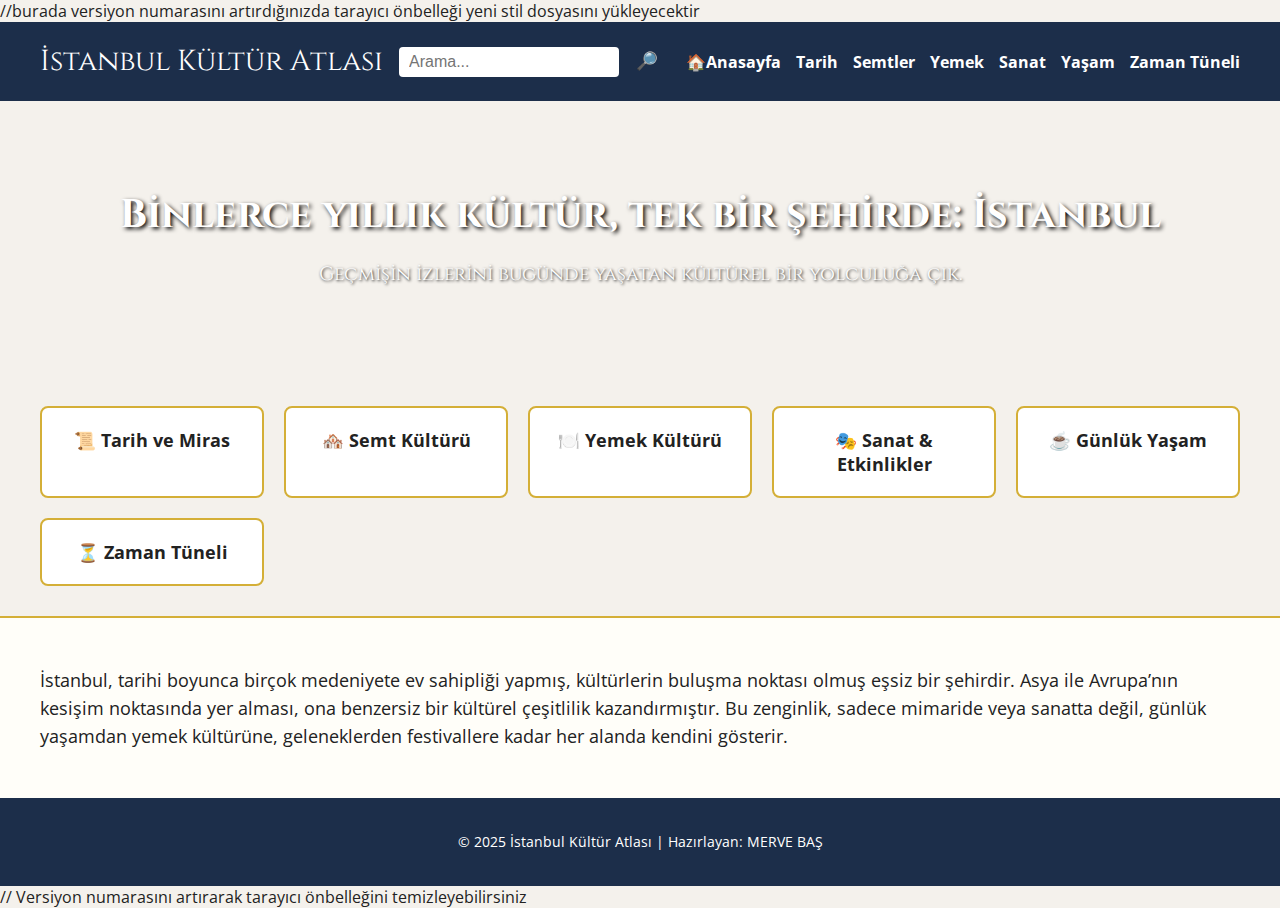
<file: index.html>
<!DOCTYPE html>    
<html lang="tr">
<head>
  <meta charset="UTF-8" />
  <meta name="viewport" content="width=device-width, initial-scale=1" />
  <title>İstanbul Kültür Atlası</title>    
  <link href="https://fonts.googleapis.com/css2?family=Cinzel:wght@500&family=Open+Sans&display=swap" rel="stylesheet" />
  <link rel="stylesheet" href="style.css?v=1.1" /> //burada versiyon numarasını artırdığınızda tarayıcı önbelleği yeni stil dosyasını yükleyecektir
</head>
<body>

  <header>
    <div class="logo">İstanbul Kültür Atlası</div>          
    <div class="search-container">
      <input type="text" placeholder="Arama..." aria-label="Arama" />
      <button type="submit" aria-label="Arama">🔎</button>
    </div>
    <nav>
      <ul>     
        <li><a href="#"> 🏠Anasayfa</a></li>
        <li><a href="#">Tarih</a></li>      
        <li><a href="#">Semtler</a></li>
        <li><a href="#">Yemek</a></li>
        <li><a href="#">Sanat</a></li>
        <li><a href="#">Yaşam</a></li>
        <li><a href="#">Zaman Tüneli</a></li>
      </ul>
    </nav>
  </header>

  <section class="hero">
    <h1>Binlerce yıllık kültür, tek bir şehirde: İstanbul</h1>
    <p>Geçmişin izlerini bugünde yaşatan kültürel bir yolculuğa çık.</p>
  </section>

  <section class="categories">
    <div class="category">📜 Tarih ve Miras</div>
    <div class="category">🏘️ Semt Kültürü</div>
    <div class="category">🍽️ Yemek Kültürü</div>
    <div class="category">🎭 Sanat & Etkinlikler</div>
    <div class="category">☕ Günlük Yaşam</div>
    <div class="category">⏳ Zaman Tüneli</div>
  </section>

  <section id="content-area" class="content-area">
    <p>İstanbul, tarihi boyunca birçok medeniyete ev sahipliği yapmış, kültürlerin buluşma noktası olmuş 
  eşsiz bir şehirdir. Asya ile Avrupa’nın kesişim noktasında yer alması, ona benzersiz bir kültürel çeşitlilik kazandırmıştır.
   Bu zenginlik, sadece mimaride veya sanatta değil, günlük yaşamdan yemek kültürüne, geleneklerden festivallere kadar her alanda kendini gösterir.</p>
  </section>

  <footer>
    <p>© 2025 İstanbul Kültür Atlası | Hazırlayan: MERVE BAŞ</p>
  </footer>

  <script src="script.js?v=1.1"></script> // Versiyon numarasını artırarak tarayıcı önbelleğini temizleyebilirsiniz
</body>
</html>
</file>
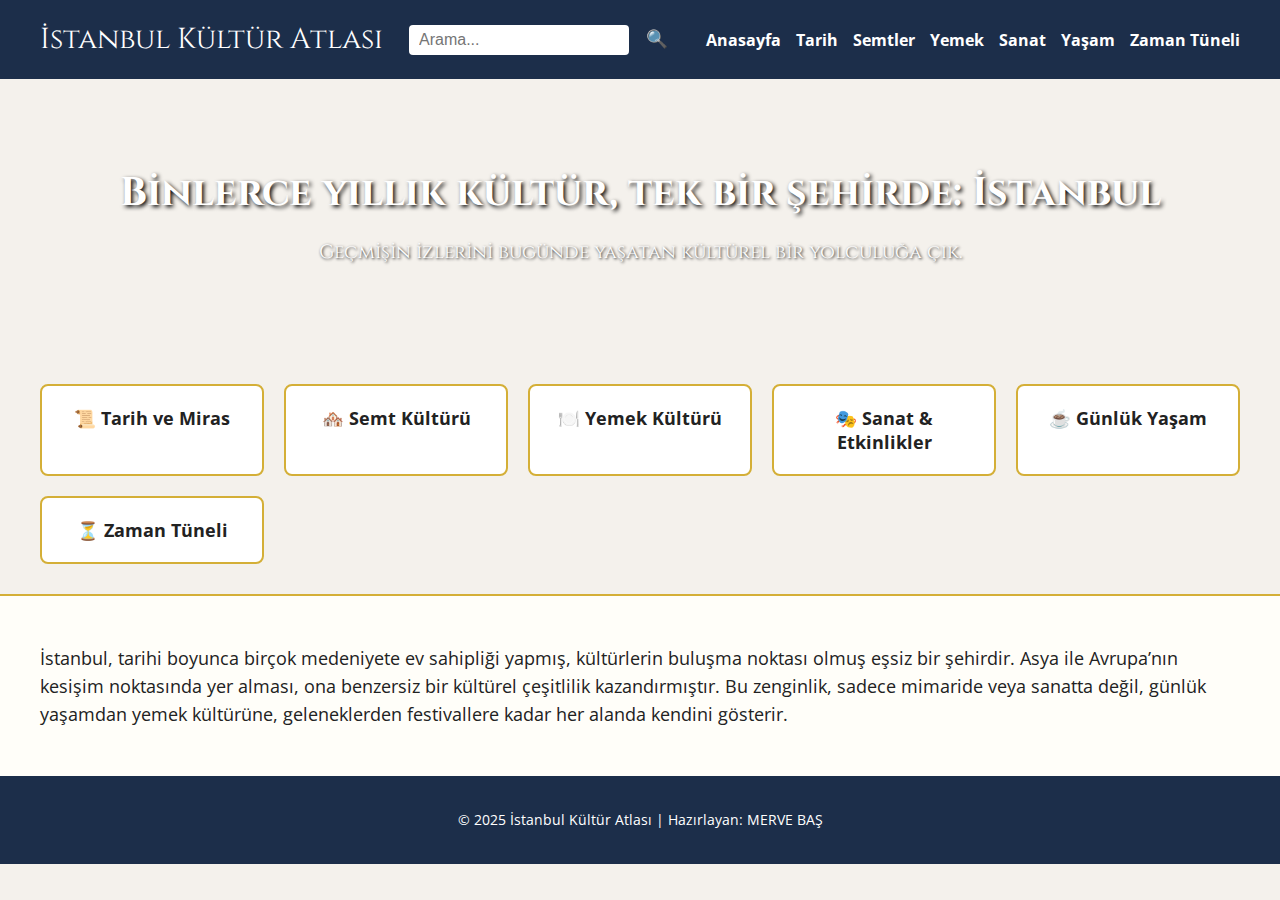
<file: web-design/index.html>
<!DOCTYPE html>    
<html lang="tr">
<head>
  <meta charset="UTF-8" />
  <meta name="viewport" content="width=device-width, initial-scale=1" />
  <title>İstanbul Kültür Atlası</title>    
  <link href="https://fonts.googleapis.com/css2?family=Cinzel:wght@500&family=Open+Sans&display=swap" rel="stylesheet" />
  <link rel="stylesheet" href="style.css" />
</head>
<body>

  <header>
    <div class="logo">İstanbul Kültür Atlası</div>          
    <div class="search-container">
      <input type="text" placeholder="Arama..." aria-label="Arama" />
      <button type="submit" aria-label="Arama">🔍</button>
    </div>
    <nav>
      <ul>     
        <li><a href="#">Anasayfa</a></li>
        <li><a href="#">Tarih</a></li>      
        <li><a href="#">Semtler</a></li>
        <li><a href="#">Yemek</a></li>
        <li><a href="#">Sanat</a></li>
        <li><a href="#">Yaşam</a></li>
        <li><a href="#">Zaman Tüneli</a></li>
      </ul>
    </nav>
  </header>

  <section class="hero">
    <h1>Binlerce yıllık kültür, tek bir şehirde: İstanbul</h1>
    <p>Geçmişin izlerini bugünde yaşatan kültürel bir yolculuğa çık.</p>
  </section>

  <section class="categories">
    <div class="category">📜 Tarih ve Miras</div>
    <div class="category">🏘️ Semt Kültürü</div>
    <div class="category">🍽️ Yemek Kültürü</div>
    <div class="category">🎭 Sanat & Etkinlikler</div>
    <div class="category">☕ Günlük Yaşam</div>
    <div class="category">⏳ Zaman Tüneli</div>
  </section>

  <section id="content-area" class="content-area">
    <p>İstanbul, tarihi boyunca birçok medeniyete ev sahipliği yapmış, kültürlerin buluşma noktası olmuş 
  eşsiz bir şehirdir. Asya ile Avrupa’nın kesişim noktasında yer alması, ona benzersiz bir kültürel çeşitlilik kazandırmıştır.
   Bu zenginlik, sadece mimaride veya sanatta değil, günlük yaşamdan yemek kültürüne, geleneklerden festivallere kadar her alanda kendini gösterir.</p>
  </section>

  <footer>
    <p>© 2025 İstanbul Kültür Atlası | Hazırlayan: MERVE BAŞ</p>
  </footer>

  <script src="script.js"></script>
</body>
</html>
</file>
<file: style.css>
body {                                       /* genel stil ayarları */
  margin: 0;                                 /* kenar boşluklarını sıfırla */    
  font-family: 'Open Sans', sans-serif;      /* yazı tipi ayarı */
  background-color: #f4f1ec;               /* arka plan rengi */   
  color: #222;                             /* metin rengi */
}

header {                                /* başlık stili */  
  background-color: #1c2e4a;          /* başlık arka plan rengi */  
  color:white ;                       /* başlık metin rengi */     
  padding: 20px 40px;                   /* başlık iç boşluk */
  display: flex;                        /* esnek düzen */
  flex-wrap: wrap;                      /* esnek düzenin satırları sarma */
  justify-content: space-between;       /* başlık içeriğini yatayda yayma */
  align-items: center;                  /* başlık içeriğini dikeyde ortalama */
  gap: 15px;
}

.logo {                               /* logo stili */
  font-family: 'Cinzel', serif;       /* logo yazı tipi */
  font-size: 1.8rem;                  /* logo yazı boyutu */
}

.search-container {             /* arama kutucuğu stili */
  display: flex;                /* esnek düzen */
  align-items: center;          /* dikey ortalama */
  gap: 5px;                     /* arama kutucuğu ve buton arasındaki boşluk */
}

.search-container input[type="text"] {      /* arama kutucuğu stili */
  background-color: #fff;                 /* arka plan rengi */
  padding: 6px 10px;                        /* iç boşluk */
  border-radius: 4px;                       /* köşe yuvarlama */
  border: none;                             /* kenar çizgisi yok */  
  font-size: 1rem;                          /* yazı boyutu */    
  outline: none;                            /* odaklanıldığında kenar çizgisi yok */    
  width: 200px;                             /* genişlik */       
}

.search-container button {                  /* arama butonu stili */
  background-color: transparent;            /* arka plan rengi */
  border: none;                             /* kenar çizgisi yok */
  padding: 7px 12px;                        /* iç boşluk */  
  border-radius: 4px;                       /* köşe yuvarlama */
  cursor: pointer;                          /* imleç değişimi */
  font-size: 1.1rem;                        /* yazı boyutu */
  color: white;                           /* metin rengi */
  transition: background-color 0.3s ease;   /* hover efekti için geçiş süresi */
}

.search-container button:hover {    /* arama butonu hover efekti */
  background-color: white;        /* hoverda arka plan rengi */
  color: #1c2e4a;                 /* hoverda metin rengi */
}   

nav ul {            /* menü bağlantılarının bulunduğu liste stili */
  list-style: none; /* liste işaretlerini kaldır */
  display: flex;    /* yatay düzen */
  gap: 15px;        /* bağlantılar arasındaki boşluk */
  margin: 0;        /* liste dışı boşluk */
  padding: 0;       /* liste içi boşluk */
}

nav a {                     /* menü bağlantı stili */
  color: white;           /* metin rengi */
  text-decoration: none;    /* alt çizgi yok */
  font-weight: bold;        /* kalın yazı */
}

.hero {                         /* hero alanı stili */
  text-align: center;           /* metin ortalama */
  padding: 60px 20px;           /* iç boşluk */
  background-image: url('https://www.aviontourism.com/images/1920-900-fix/614d1206-2c22-4403-bb05-d74c77906f77');   /* arka plan resmi */
  background-size: cover;       /* arka plan resmi boyutu */
  background-position: center;  /* arka plan resmi konumu */
  background-repeat: no-repeat; /* arka plan resmi tekrarı */
  color: white;               /* metin rengi */
  font-family: 'Cinzel', serif; /* başlık yazı tipi */
}

.hero h1 {                          /* hero alanındaki başlık stili */
  font-size: 2.5rem;                /* yazı boyutu */
  margin-bottom: 10px;              /* başlık alt boşluk */
  text-shadow: 2px 2px 4px #000;  /* metin gölgesi */
}

.hero p {                           /* hero alanındaki açıklama metni stili */
  font-size: 1.2rem;                /* yazı boyutu */
  text-shadow: 1px 1px 3px #000;  /* metin gölgesi */
}

.categories {           /* kategori kutucuklarının bulunduğu alan stili */
  display: grid;        /* grid düzeni kullanımı */
  grid-template-columns: repeat(auto-fit, minmax(220px, 1fr)); /* otomatik sütun genişliği */
  gap: 20px;            /* kutucuklar arasındaki boşluk */
  padding: 40px;        /* kategori alanı iç boşluk */
} 

.category {                         /* kategori kutucuğu stili */
  background-color: #fff;         /* kategori arka plan rengi */
  border: 2px solid #d4af37;      /* kategori kenar çizgisi */
  border-radius: 8px;               /* kategori köşe yuvarlama */
  padding: 20px;                    /* kategori iç boşluk */
  font-size: 1.1rem;                /* kategori yazı boyutu */
  text-align: center;               /* kategori metin hizalama */
  font-weight: bold;                /* kategori yazı kalınlığı */
  cursor: pointer;                  /* kategori üzerine gelindiğinde imleç değişimi */
  transition: transform 0.2s ease;  /* kategori hover efekti için geçiş süresi */
  user-select: none;                /* kategori metin seçimini engelleme */
}

.category:hover {               /* kategori kutucuğu hover efekti */
  transform: scale(1.03);       /* hoverda büyüme efekti */
  background-color: #fdf6e3;  /* hoverda arka plan rengi değişimi */
}
 
.content-area {                    /* içerik alanı stili */
  padding: 30px 40px;              /* içerik alanı iç boşluk */
  font-size: 1.1rem;               /* içerik yazı boyutu */
  line-height: 1.6;                /* satır yüksekliği */
  background-color: #fffef9;     /* içerik arka plan rengi */
  border-top: 2px solid #d4af37; /* üst kenar çizgisi */
  margin-top: -10px;               /* üst boşluk */
}   

footer {                       /* altbilgi stili */
  text-align: center;          /* metin ortalama */
  padding: 20px;               /* altbilgi iç boşluk */
  background-color: #1c2e4a; /* altbilgi arka plan rengi */
  color: white;              /* altbilgi metin rengi */
  font-size: 0.9rem;           /* altbilgi yazı boyutu */
}

img {                  /* resim stili */
  max-width: 50%;      /* resim genişliği */
  border-radius: 8px;  /* resim köşe yuvarlama */ 
  margin-top: 15px;    /* resim üst boşluk */
}
</file>
<file: web-design/style.css>
body {                                       /* genel stil ayarları */
  margin: 0;                                 /* kenar boşluklarını sıfırla */    
  font-family: 'Open Sans', sans-serif;      /* yazı tipi ayarı */
  background-color: #f4f1ec;               /* arka plan rengi */   
  color: #222;                             /* metin rengi */
}

header {                                /* başlık stili */  
  background-color: #1c2e4a;          /* başlık arka plan rengi */  
  color: white;                       /* başlık metin rengi */     
  padding: 20px 40px;                   /* başlık iç boşluk */
  display: flex;                        /* esnek düzen */
  flex-wrap: wrap;                      /* esnek düzenin satırları sarma */
  justify-content: space-between;       /* başlık içeriğini yatayda yayma */
  align-items: center;                  /* başlık içeriğini dikeyde ortalama */
  gap: 15px;
}

.logo {                               /* logo stili */
  font-family: 'Cinzel', serif;       /* logo yazı tipi */
  font-size: 1.8rem;                  /* logo yazı boyutu */
}

.search-container {             /* arama kutucuğu stili */
  display: flex;                /* esnek düzen */
  align-items: center;          /* dikey ortalama */
  gap: 5px;                     /* arama kutucuğu ve buton arasındaki boşluk */
}

.search-container input[type="text"] {      /* arama kutucuğu stili */
  background-color: #fff;                 /* arka plan rengi */
  padding: 6px 10px;                        /* iç boşluk */
  border-radius: 4px;                       /* köşe yuvarlama */
  border: none;                             /* kenar çizgisi yok */  
  font-size: 1rem;                          /* yazı boyutu */    
  outline: none;                            /* odaklanıldığında kenar çizgisi yok */    
  width: 200px;                             /* genişlik */       
}

.search-container button {                  /* arama butonu stili */
  background-color: transparent;            /* arka plan rengi */
  border: none;                             /* kenar çizgisi yok */
  padding: 7px 12px;                        /* iç boşluk */  
  border-radius: 4px;                       /* köşe yuvarlama */
  cursor: pointer;                          /* imleç değişimi */
  font-size: 1.1rem;                        /* yazı boyutu */
  color: white;                           /* metin rengi */
  transition: background-color 0.3s ease;   /* hover efekti için geçiş süresi */
}

.search-container button:hover {    /* arama butonu hover efekti */
  background-color: white;        /* hoverda arka plan rengi */
  color: #1c2e4a;                 /* hoverda metin rengi */
}   

nav ul {            /* menü bağlantılarının bulunduğu liste stili */
  list-style: none; /* liste işaretlerini kaldır */
  display: flex;    /* yatay düzen */
  gap: 15px;        /* bağlantılar arasındaki boşluk */
  margin: 0;        /* liste dışı boşluk */
  padding: 0;       /* liste içi boşluk */
}

nav a {                     /* menü bağlantı stili */
  color: white;           /* metin rengi */
  text-decoration: none;    /* alt çizgi yok */
  font-weight: bold;        /* kalın yazı */
}

.hero {                         /* hero alanı stili */
  text-align: center;           /* metin ortalama */
  padding: 60px 20px;           /* iç boşluk */
  background-image: url('https://www.aviontourism.com/images/1920-900-fix/614d1206-2c22-4403-bb05-d74c77906f77');   /* arka plan resmi */
  background-size: cover;       /* arka plan resmi boyutu */
  background-position: center;  /* arka plan resmi konumu */
  background-repeat: no-repeat; /* arka plan resmi tekrarı */
  color: white;               /* metin rengi */
  font-family: 'Cinzel', serif; /* başlık yazı tipi */
}

.hero h1 {                          /* hero alanındaki başlık stili */
  font-size: 2.5rem;                /* yazı boyutu */
  margin-bottom: 10px;              /* başlık alt boşluk */
  text-shadow: 2px 2px 4px #000;  /* metin gölgesi */
}

.hero p {                           /* hero alanındaki açıklama metni stili */
  font-size: 1.2rem;                /* yazı boyutu */
  text-shadow: 1px 1px 3px #000;  /* metin gölgesi */
}

.categories {           /* kategori kutucuklarının bulunduğu alan stili */
  display: grid;        /* grid düzeni kullanımı */
  grid-template-columns: repeat(auto-fit, minmax(220px, 1fr)); /* otomatik sütun genişliği */
  gap: 20px;            /* kutucuklar arasındaki boşluk */
  padding: 40px;        /* kategori alanı iç boşluk */
} 

.category {                         /* kategori kutucuğu stili */
  background-color: #fff;         /* kategori arka plan rengi */
  border: 2px solid #d4af37;      /* kategori kenar çizgisi */
  border-radius: 8px;               /* kategori köşe yuvarlama */
  padding: 20px;                    /* kategori iç boşluk */
  font-size: 1.1rem;                /* kategori yazı boyutu */
  text-align: center;               /* kategori metin hizalama */
  font-weight: bold;                /* kategori yazı kalınlığı */
  cursor: pointer;                  /* kategori üzerine gelindiğinde imleç değişimi */
  transition: transform 0.2s ease;  /* kategori hover efekti için geçiş süresi */
  user-select: none;                /* kategori metin seçimini engelleme */
}

.category:hover {               /* kategori kutucuğu hover efekti */
  transform: scale(1.03);       /* hoverda büyüme efekti */
  background-color: #fdf6e3;  /* hoverda arka plan rengi değişimi */
}
 
.content-area {                    /* içerik alanı stili */
  padding: 30px 40px;              /* içerik alanı iç boşluk */
  font-size: 1.1rem;               /* içerik yazı boyutu */
  line-height: 1.6;                /* satır yüksekliği */
  background-color: #fffef9;     /* içerik arka plan rengi */
  border-top: 2px solid #d4af37; /* üst kenar çizgisi */
  margin-top: -10px;               /* üst boşluk */
}   

footer {                       /* altbilgi stili */
  text-align: center;          /* metin ortalama */
  padding: 20px;               /* altbilgi iç boşluk */
  background-color: #1c2e4a; /* altbilgi arka plan rengi */
  color: white;              /* altbilgi metin rengi */
  font-size: 0.9rem;           /* altbilgi yazı boyutu */
}

img {                  /* resim stili */
  max-width: 50%;      /* resim genişliği */
  border-radius: 8px;  /* resim köşe yuvarlama */ 
  margin-top: 15px;    /* resim üst boşluk */
}
</file>
